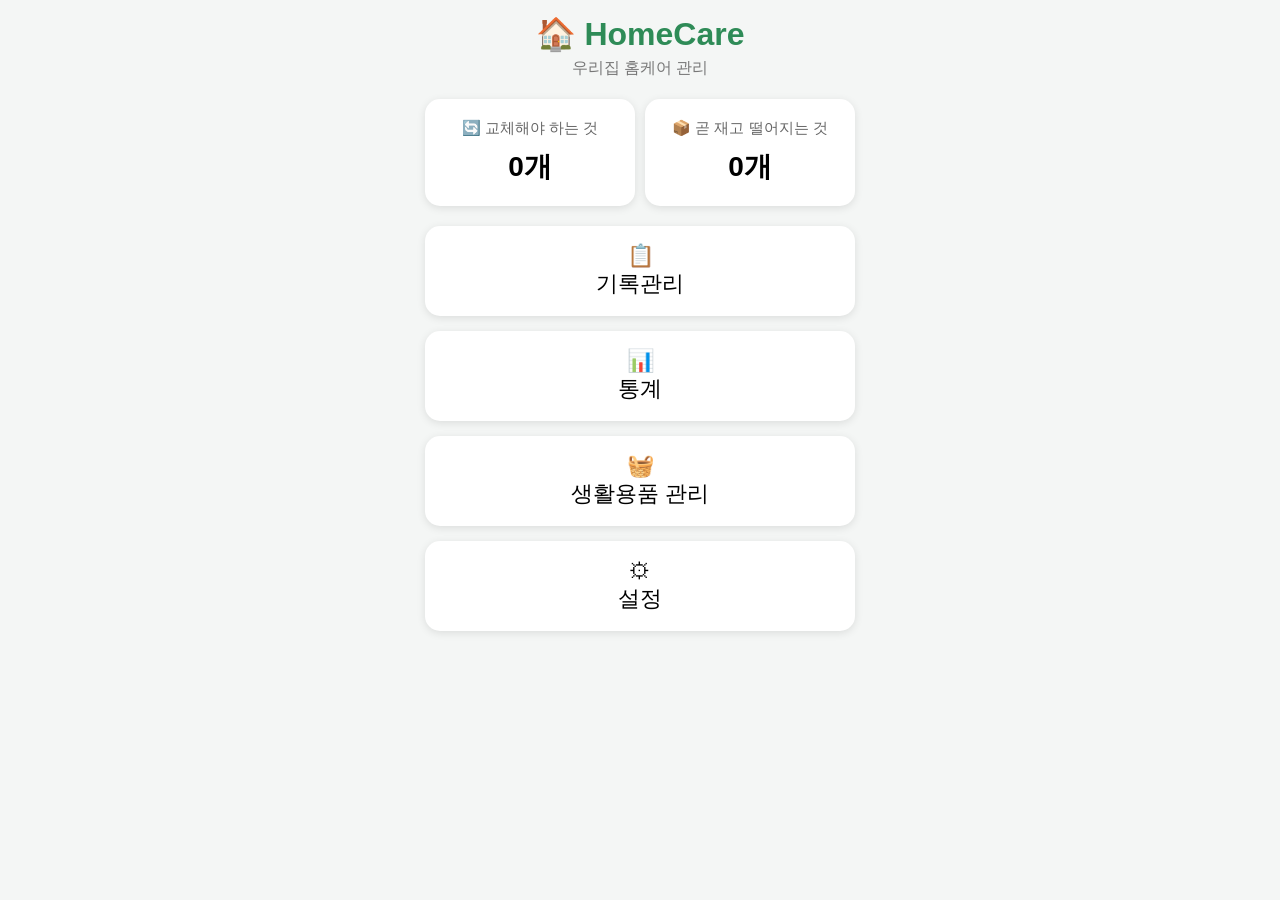
<file: index.html>
<!DOCTYPE html>
<html lang="ko">
<head>

<meta charset="UTF-8">
<meta name="viewport" content="width=device-width, initial-scale=1.0">

<title>HomeCare</title>

<link rel="stylesheet" href="main.css">

</head>

<body>

<div class="container">

    <!-- ===============================
         HEADER
    =============================== -->

    <header>

        <h1>🏠 HomeCare</h1>

        <p>우리집 홈케어 관리</p>

    </header>


    <!-- ===============================
         생활용품 요약
    =============================== -->

    <section class="summary">

        <div class="summaryCard">

            <div class="title">
                🔄 교체해야 하는 것
            </div>

            <div id="replaceNeedCount">
                0개
            </div>

        </div>


        <div class="summaryCard">

            <div class="title">
                📦 곧 재고 떨어지는 것
            </div>

            <div id="stockLowCount">
                0개
            </div>

        </div>

    </section>


    <!-- ===============================
         메인 메뉴
    =============================== -->

    <section class="menu">

        <!-- 기록관리 -->

        <button id="recordBtn">

            📋<br>
            기록관리

        </button>


        <!-- 통계 -->

        <button id="statsBtn">

            📊<br>
            통계

        </button>


        <!-- 생활용품 -->
         
<!-- 생활용품 관리 -->

<button id="dailyGoodsBtn">

    🧺<br>
    생활용품 관리

</button>

        <!-- 설정 -->

        <button id="settingBtn">

            ⚙<br>
            설정

        </button>

    </section>

</div>


<script src="main.js"></script>

</body>
</html>
</file>
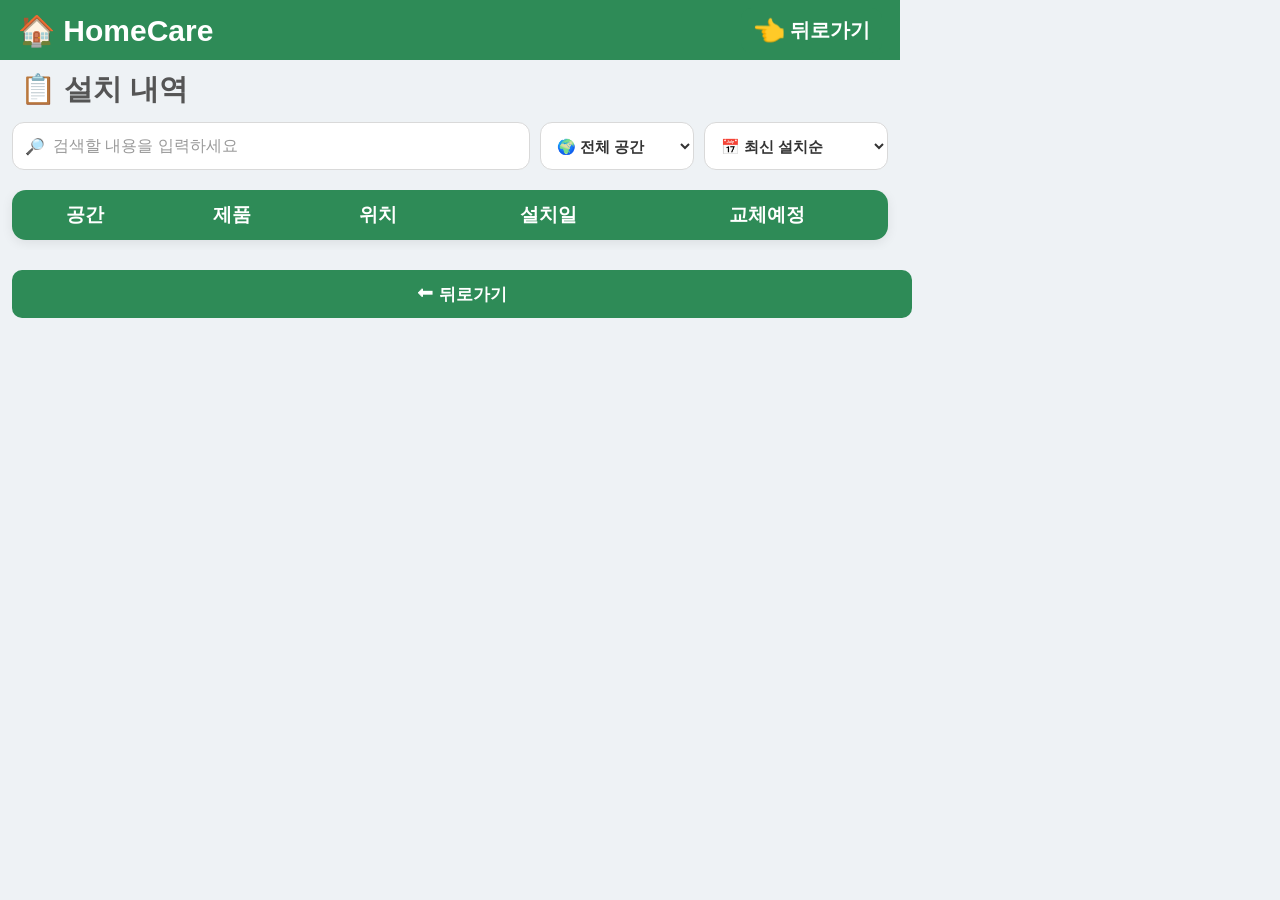
<file: statistics-list.html>
<!DOCTYPE html>
<html lang="ko">

<head>

<meta charset="UTF-8">

<meta name="viewport" content="width=device-width, initial-scale=1.0">

<title>HomeCare 설치 내역</title>

<link rel="stylesheet" href="style.css">
<link rel="stylesheet" href="statistics-list.css">

</head>


<body>


<div class="container">


<header>

<div class="logo" id="homeBtn">
🏠 HomeCare
</div>

<button id="backStatisticsBtn">
    <span class="backIcon">👈</span>
    <span class="backText">뒤로가기</span>
</button>

</header>


<div class="page-title">
📋 설치 내역
</div>

<div class="historySearch">

    <div class="searchBox">
        🔎
        <input
        id="historySearchInput"
        type="text"
        placeholder="검색할 내용을 입력하세요">
    </div>


    <select id="historySpaceFilter">

        <option value="전체">
            🌍 전체 공간
        </option>

    </select>

    <select id="historySort">

    <option value="latest">
        📅 최신 설치순
    </option>

    <option value="oldest">
        📆 오래된 설치순
    </option>

    <option value="replace">
        ⏰ 교체 임박순
    </option>

    <option value="product">
        📦 제품명순
    </option>

</select>

</div>

<section id="historyTable">


</section>

<div id="historyDetailPopup" class="hidden">

    <div class="popupBox">

        <h2>📋 설치 기록 상세</h2>

       <div id="historyDetailContent"></div>


<div class="historyDetailButtons">

    <button id="historyEditBtn">
        ✏️ 수정
    </button>


    <button id="historyDeleteBtn">
        🗑 삭제
    </button>


    <button id="historyDetailClose">
        닫기
    </button>

</div>

    </div>

</div>

<button id="backBtn">
⬅ 뒤로가기
</button>

<button id="historyTopButton">
    ⬆
</button>

</div>



<script src="statistics-list.js"></script>


</body>

</html>
</file>
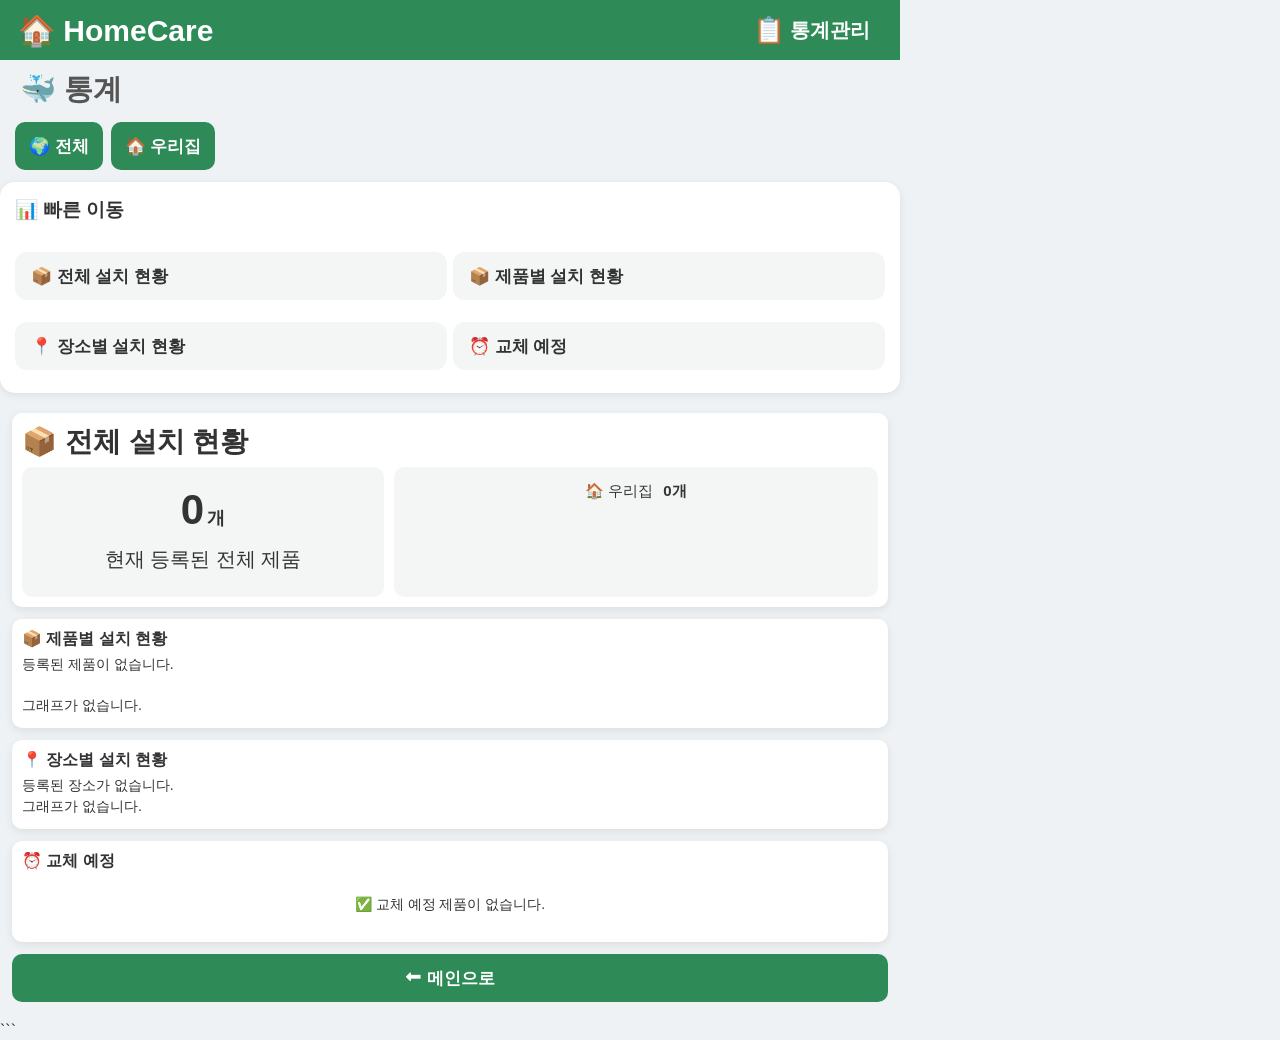
<file: statistics.html>
<!DOCTYPE html>
<html lang="ko">

<head>

    <meta charset="UTF-8">
    <meta name="viewport" content="width=device-width, initial-scale=1.0">

    <title>HomeCare 통계</title>

    <link rel="stylesheet" href="style.css">

</head>


<body>

<div class="container">


    <!-- ===============================
         HEADER
    =============================== -->

    <header>

        <div class="logo" id="homeBtn">
            🏠 HomeCare
        </div>

<button id="historyBtn">
    <span class="historyIcon">📋</span>
    <span class="historyText">통계관리</span>
</button>

    </header>


    <main>


        <!-- ===============================
             PAGE TITLE
        =============================== -->

        <div class="page-title">
            🐳 통계
        </div>


        <!-- ===============================
             통계 공간 선택
        =============================== -->

        <div id="statisticsSpaceList">
        </div>


        <!-- ===============================
             빠른 이동
        =============================== -->

        <section class="quickMenu">

            <h3>📊 빠른 이동</h3>

            <div class="quickCard" data-target="totalSection">
                📦 전체 설치 현황
            </div>

            <div class="quickCard" data-target="productSection">
                📦 제품별 설치 현황
            </div>

            <div class="quickCard" data-target="locationSection">
                📍 장소별 설치 현황
            </div>

            <div class="quickCard" data-target="replaceSection">
                ⏰ 교체 예정
            </div>

        </section>


        <!-- ===============================
             전체 설치 현황
        =============================== -->

        <section class="card" id="totalSection">

            <h3>📦 전체 설치 현황</h3>

            <div class="totalWrap">

                <!-- 전체 설치 수 -->

                <div class="totalPanel" id="totalCount">
                    불러오는 중...
                </div>


                <!-- 공간별 설치 수 -->

                <div class="spaceTotalPanel" id="spaceTotalCount">
                </div>

            </div>

        </section>


        <!-- ===============================
             제품별 설치 현황
        =============================== -->

        <section class="card" id="productSection">

            <h3>📦 제품별 설치 현황</h3>

            <div id="productStats">
                불러오는 중...
            </div>

            <div id="productChart">
            </div>

        </section>


        <!-- ===============================
             장소별 설치 현황
        =============================== -->

        <section class="card" id="locationSection">

            <h3>📍 장소별 설치 현황</h3>

            <div id="locationStats">
                불러오는 중...
            </div>

            <div id="locationChart">
            </div>

        </section>


        <!-- ===============================
             교체 예정
        =============================== -->

        <section class="card" id="replaceSection">

            <h3>⏰ 교체 예정</h3>

            <div id="replaceStats">
                불러오는 중...
            </div>

        </section>


        <!-- ===============================
             메인으로
        =============================== -->

        <button id="backBtn">
            ⬅ 메인으로
        </button>


    </main>


</div>


<!-- ===============================
     맨 위로
=============================== -->

<button id="historyTopButton">
    ⬆
</button>


<script src="statistics.js"></script>

</body>

</html>
```
</file>
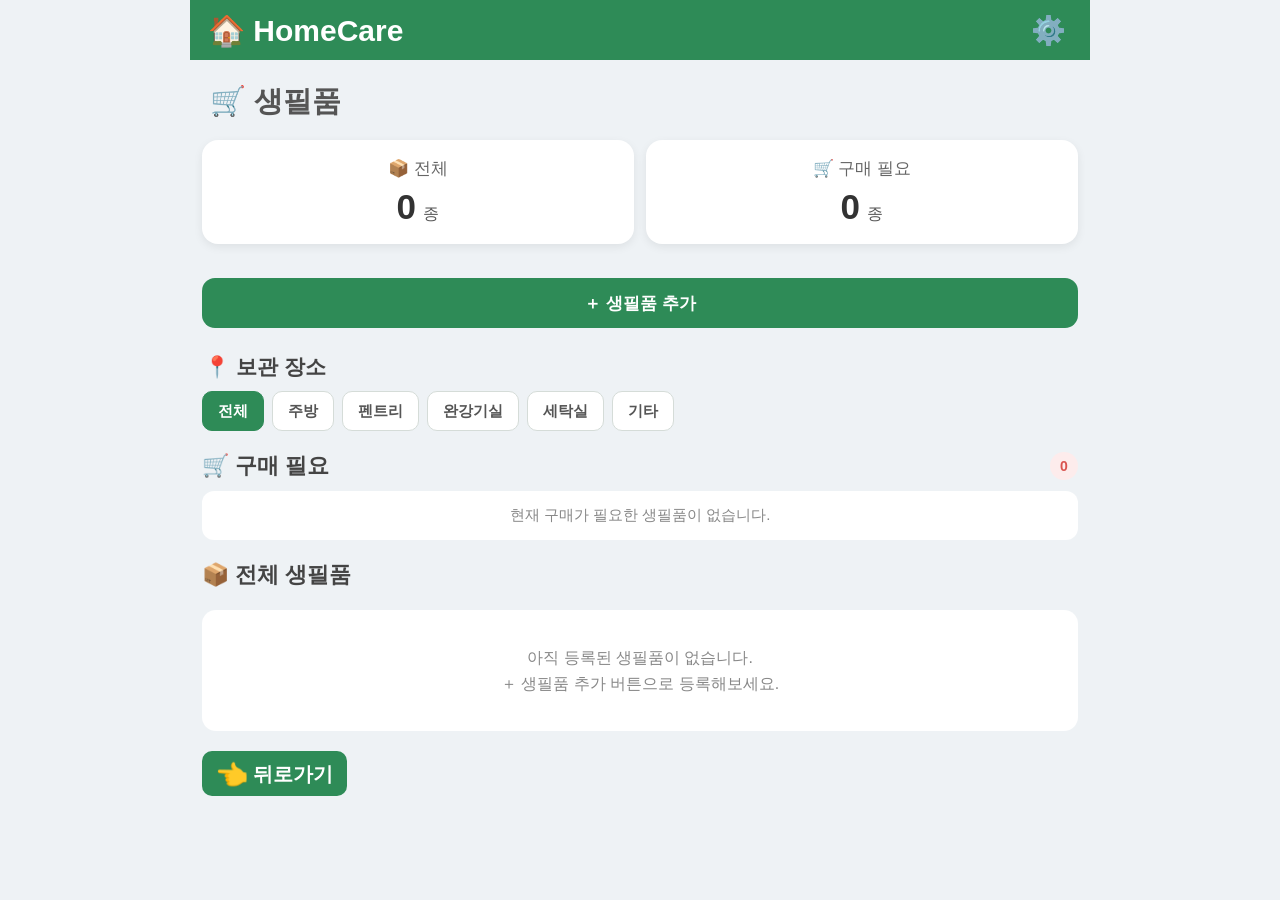
<file: supplies.html>
<!DOCTYPE html>
<html lang="ko">

<head>

    <meta charset="UTF-8">

    <meta
        name="viewport"
        content="width=device-width, initial-scale=1.0"
    >

    <title>HomeCare - 생필품 관리</title>

    <link
        rel="stylesheet"
        href="supplies.css"
    >

</head>


<body>

<div id="appContainer">


    <!-- ===================================================
         HEADER
    =================================================== -->

    <header>

        <div
            class="logo"
            id="homeCareBtn"
        >
            🏠 HomeCare
        </div>


        <button id="settingBtn">
            ⚙️
        </button>

    </header>

    <!-- ===================================================
         설정 팝업
    =================================================== -->

    <div
        id="settingsPopup"
        class="popup hidden"
    >

        <div class="popupBox">

            <h2>
                ⚙️ 설정
            </h2>


            <button
                id="storageSettingsBtn"
                class="settingsMenuBtn"
            >
                📍 보관 장소 관리
            </button>


            <button
                id="settingsCloseBtn"
                class="settingsCloseBtn"
            >
                닫기
            </button>

        </div>

    </div>

    <!-- ===================================================
         PAGE TITLE
    =================================================== -->

    <h1 class="page-title">
        🛒 생필품
    </h1>



    <!-- ===================================================
         생필품 요약
    =================================================== -->

    <section id="suppliesSummary">


        <!-- 전체 -->

        <div class="supplySummaryCard">

            <span>
                📦 전체
            </span>

            <strong id="supplyTotalCount">
                0
            </strong>

            <small>
                종
            </small>

        </div>


        <!-- 구매 필요 -->

        <div class="supplySummaryCard">

            <span>
                🛒 구매 필요
            </span>

            <strong id="supplyLowCount">
                0
            </strong>

            <small>
                종
            </small>

        </div>


    </section>


    <!-- ===================================================
         생필품 추가
    =================================================== -->

    <section id="supplyToolbar">

        <button id="addSupplyBtn">
            ＋ 생필품 추가
        </button>

    </section>

<!-- ===================================================
     보관 장소
=================================================== -->

<section id="supplyLocationFilter">

<h2>
    📍 보관 장소
</h2>

    <div id="supplyLocationButtons">

        <!-- JS에서 자동 생성 -->

    </div>

</section>



<!-- ===================================================
     구매 필요
=================================================== -->

<section id="supplyNeedSection">

    <div class="sectionHeader">

        <h2>
            🛒 구매 필요
        </h2>

        <span id="supplyNeedCount">
            0
        </span>

    </div>


    <div id="supplyNeedList">

        <!-- 구매 필요한 생필품 -->

    </div>

</section>

    <!-- ===================================================
         생필품 목록
    =================================================== -->

    <section id="supplyListSection">

        <div class="sectionHeader">

            <h2>
                📦 전체 생필품
            </h2>

        </div>


        <div id="supplyList">

            <!-- 생필품 목록이 여기에 표시됨 -->

        </div>

    </section>

        <!-- ===================================================
         보관 장소 관리 팝업
    =================================================== -->

    <div
        id="storageManagePopup"
        class="popup hidden"
    >

        <div class="popupBox">

            <h2>
                📍 보관 장소 관리
            </h2>


            <div id="storageManageList">

                <!-- JS에서 자동 생성 -->

            </div>


            <button
                id="addStorageLocationBtn"
                class="addStorageLocationBtn"
            >
                ＋ 보관 장소 추가
            </button>


            <div class="popupButtons">

                <button
                    id="storageCloseBtn"
                    class="storageCloseBtn"
                >
                    닫기
                </button>

            </div>

        </div>

    </div>

    <!-- ===================================================
         생필품 추가 / 수정 팝업
    =================================================== -->

    <div
        id="supplyPopup"
        class="popup hidden"
    >

        <div class="popupBox">


            <h2 id="supplyPopupTitle">
                생필품 추가
            </h2>



            <!-- 제품명 -->

            <label>

                제품명

                <input
                    type="text"
                    id="supplyName"
                    placeholder="예: 에탄올"
                >

            </label>



            <!-- 규격 -->

            <label>

                규격

                <input
                    type="text"
                    id="supplySpec"
                    placeholder="예: 4L, 18L, 30롤"
                >

            </label>



            <!-- 현재 수량 -->

            <label>

                현재 수량

                <input
                    type="number"
                    id="supplyQuantity"
                    min="0"
                    value="0"
                >

            </label>



            <!-- 구매 필요 기준 -->

            <label>

                구매 필요 기준

                <input
                    type="number"
                    id="supplyMinQuantity"
                    min="0"
                    value="1"
                >

            </label>

<!-- 보관 위치 -->

<label>

    보관 위치

    <select id="supplyLocation">

        <!-- JS에서 자동 생성 -->

    </select>

</label>

            <!-- 메모 -->

            <label>

                메모

                <input
                    type="text"
                    id="supplyMemo"
                    placeholder="필요한 경우 입력"
                >

            </label>



            <!-- 버튼 -->

            <div class="popupButtons">

                <button id="supplySaveBtn">
                    저장
                </button>


                <button id="supplyCancelBtn">
                    취소
                </button>

            </div>


        </div>

    </div>



    <!-- ===================================================
         뒤로가기
    =================================================== -->

    <button id="backHomeBtn">

        <span class="backIcon">
            👈
        </span>


        <span class="backText">
            뒤로가기
        </span>

    </button>


</div>



<script src="supplies.js"></script>

</body>

</html>
</file>
<file: main.css>
body{

    margin:0;

    background:#F4F6F5;

    font-family:"맑은 고딕",sans-serif;

}

.container{

    max-width:430px;

    margin:auto;

    padding:15px;

}

header{

    text-align:center;

    margin-bottom:20px;

}

header h1{

    margin:0;

    color:#2E8B57;

}

header p{

    color:#777;

    margin-top:5px;

}

.summary{

    display:flex;

    gap:10px;

    margin-bottom:20px;

}

.summaryCard{

    flex:1;

    background:white;

    border-radius:15px;

    padding:20px;

    text-align:center;

    box-shadow:0 2px 8px rgba(0,0,0,.1);

}

.summaryCard .title{

    font-size:15px;

    color:#666;

}

.summaryCard div:last-child{

    font-size:28px;

    font-weight:bold;

    margin-top:10px;

}

.menu{

    display:grid;

    grid-template-columns:1fr;

    gap:15px;

}

.menu button{

    height:90px;

    border:none;

    border-radius:15px;

    background:white;

    font-size:22px;

    cursor:pointer;

    box-shadow:0 2px 8px rgba(0,0,0,.1);

}

.menu button:hover{

    background:#EAF7EF;

}

.recent{

    margin-top:25px;

}

.recent h2{

    margin-bottom:10px;

}

#recentList{

    background:white;

    border-radius:15px;

    padding:15px;

    box-shadow:0 2px 8px rgba(0,0,0,.1);

}

.recentCard{

    background:#F8F8F8;

    padding:12px;

    border-radius:10px;

    margin-bottom:10px;

}
</file>
<file: style.css>
/* ===================================================
   HomeCare v3.1 Stable
=================================================== */

*{
    margin:0;
    padding:0;
    box-sizing:border-box;
    font-family:"맑은 고딕",sans-serif;
}

body{
    background:#eef2f5;
    color:#333;
}


/* ===================================================
   APP
=================================================== */

#appContainer{
    max-width:1600px;
    margin:auto;
}


/* ===================================================
   HEADER
=================================================== */

header{

    height:60px;

    background:#2E8B57;

    color:white;

    display:flex;

    align-items:center;

    justify-content:space-between;

    padding:0 18px;

    position:sticky;

    top:0;

    z-index:5000;

}


.logo{

    font-size:30px;

    font-weight:bold;

    font-family:
    "Arial Rounded MT Bold",
    "나눔스퀘어라운드",
    "맑은 고딕",
    sans-serif;

    cursor:pointer;

}


.page-title{

    font-size:29px;

    font-weight:bold;

    margin:10px 20px 12px;

    color:#555;

}


#settingBtn{

    border:none;

    background:none;

    color:white;

    font-size:32px;

    cursor:pointer;

    width:50px;

    height:50px;

}



/* ===================================================
   SUMMARY
=================================================== */

#summary{

    display:flex;

    gap:12px;

    padding:12px;

}


.summaryCard{

    flex:1;

    background:white;

    border-radius:14px;

    padding:16px;

    box-shadow:
    0 3px 10px rgba(0,0,0,.08);

}


.summaryCard .title{

    display:block;

    color:#666;

    margin-bottom:8px;

}


.summaryCard span:last-child{

    font-size:22px;

    font-weight:bold;

}



/* ===================================================
   LAYOUT
=================================================== */

#mainContainer{

    display:flex;

    flex-direction:column;

}


#leftArea,
#rightArea{

    width:100%;

}



/* ===================================================
   TOOLBAR
=================================================== */

#toolbar{

    padding:12px;

}


#addBtn{

    width:100%;

    height:48px;

    border:none;

    border-radius:12px;

    background:#2E8B57;

    color:white;

    font-size:17px;

    cursor:pointer;

}


#addBtn:hover{

    opacity:.9;

}



/* ===================================================
   MAP
=================================================== */

#mapSection{

    padding:12px;

}


#mapContainer{

    position:relative;

    overflow:hidden;

    background:white;

    border-radius:16px;

    box-shadow:
    0 4px 12px rgba(0,0,0,.12);

    margin-bottom:20px;

    touch-action:pan-y;

}


#mapContent{
    position:relative;
    width:100%;
    height:auto;
    transform-origin:0 0;
    transition:transform .2s ease;
}


#uploadPlaceholder{

    display:flex;

    justify-content:center;

    align-items:center;

    width:100%;

    min-height:300px;

}


.uploadBtn{

    padding:14px 26px;

    border-radius:10px;

    background:#2E8B57;

    color:white;

    font-weight:bold;

    cursor:pointer;

    user-select:none;

}


.uploadBtn:hover{

    opacity:.9;

}

#floorImage{

    width:100%;

    max-height:700px;

    object-fit:contain;

    display:block;

    height:auto;

    user-select:none;

    pointer-events:none;

}

#markerLayer{

    position:absolute;

    top:0;

    left:0;

    width:100%;

    height:100%;

}



/* ===================================================
   MARKER
=================================================== */

.marker{

    position:absolute;

    width:30px;

    height:30px;

    display:flex;

    justify-content:center;

    align-items:center;

    background:transparent;

    border:none;

    box-shadow:none;

    font-size:24px;

    transform:translate(-50%,-50%);

    transition:.2s;

    cursor:pointer;

    user-select:none;

    touch-action:none;

}


.marker:hover{

    transform:
    translate(-50%,-50%)
    scale(1.2);

}


.marker.normal,
.marker.warning,
.marker.expired{

    background:transparent !important;

    border:none !important;

}

/* ===================================================
   LIST
=================================================== */

#listSection{

    padding:12px;

}


#listSection h2{

    margin-bottom:12px;

}


.card{

    background:white;

    border-radius:15px;

    padding:15px;

    margin-bottom:12px;

    box-shadow:
    0 3px 10px rgba(0,0,0,.08);

}


.card h3{

    margin-top:0;

    margin-bottom:10px;

    font-size:18px;

}


.card p{

    margin:6px 0;

}


.cardButtons{

    display:flex;

    gap:10px;

    margin-top:14px;

}


.cardButtons button{

    flex:1;

    height:40px;

    border:none;

    border-radius:8px;

    cursor:pointer;

}


.editBtn{

    background:#2E8B57;

    color:white;

}


.deleteBtn{

    background:#d9534f;

    color:white;

}



/* ===================================================
   POPUP
=================================================== */

.popup{

    position:fixed;

    inset:0;

    display:flex;

    justify-content:center;

    align-items:center;

    background:rgba(0,0,0,.45);

    z-index:9999;

}


.popup.hidden{

    display:none !important;

}


.popupBox{

    width:92%;

    max-width:430px;

    background:white;

    border-radius:18px;

    padding:22px;

    box-shadow:
    0 8px 25px rgba(0,0,0,.18);

}


.popupBox h2{

    margin-bottom:20px;

}


.popupBox label{

    display:block;

    margin-bottom:15px;

}


.popupBox input,
.popupBox select{

    width:100%;

    height:44px;

    margin-top:6px;

    padding:8px 12px;

    border:1px solid #ccc;

    border-radius:8px;

}


.popupButtons{

    display:flex;

    gap:10px;

    margin-top:20px;

}


.popupButtons button{

    flex:1;

    height:42px;

    border:none;

    border-radius:8px;

    cursor:pointer;

}


#saveBtn,
#editSaveBtn{

    background:#2E8B57;

    color:white;

}


#deleteBtn{

    background:#d9534f;

}


#cancelBtn,
#editCancelBtn{

    background:#ddd;

    color:#333;

}



/* ===================================================
   SETTINGS
=================================================== */

.developer{

    margin-top:20px;

    text-align:center;

    color:#666;

    font-size:14px;

    line-height:1.8;

}


#settingPopup .popupBox{

    max-width:500px;

    padding:20px;

}


#settingPopup h2{

    font-size:30px;

    margin-bottom:15px;

    text-align:center;

}


#settingPopup button{

    width:100%;

    height:55px;

    margin-bottom:12px;

    font-size:19px;

    font-weight:bold;

}


#settingPopup .developer{

    margin-top:25px;

    text-align:center;

    font-size:11px;

    line-height:1.8;

    color:#666;

}
/* ===============================
   룸 관리
   1열 압축형 카드 UI
================================ */

#roomList{

    display:flex;
    flex-direction:column;

    gap:6px;

    margin-bottom:12px;

}


/* 룸 하나 */

#roomList .roomItem{

    width:100%;

    height:35px;
    min-height:35px;

    display:flex;
    align-items:center;
    justify-content:space-between;

    gap:6px;

    padding:0 7px;

    box-sizing:border-box;

    border:1px solid #e2e2e2;
    border-radius:8px;

    background:#fff;

}


/* 룸 이름 */

#roomList .roomName{

    flex:1;
    min-width:0;

    overflow:hidden;
    text-overflow:ellipsis;
    white-space:nowrap;

    font-size:14px;
    font-weight:normal;

}


/* 버튼 영역 */

#roomList .roomButtons{

    display:flex;
    align-items:center;

    gap:4px;

    flex-shrink:0;

}


/* 룸 버튼 */

#roomList .roomButtons button{

    height:28px;
    min-height:28px;

    margin:0;
    padding:0 6px;

    box-sizing:border-box;

    border:none;
    border-radius:6px;

    font-size:12px;
    font-weight:normal;

    cursor:pointer;

}


/* 위 / 아래 */

#roomList .roomOrderBtn{

    width:28px;
    min-width:28px;

    padding:0;

    background:#f1f3f2;
    color:#555;

}


/* 수정 */

#roomList .roomEditBtn{

    background:#2E8B57;
    color:white;

}


/* 삭제 */

#roomList .roomDeleteBtn{

    background:#d9534f;
    color:white;

}


/* 새 룸 입력 */

#newRoomName{

    width:100%;

    height:42px;

    margin:12px 0;

    padding:8px 10px;

    border:1px solid #ccc;
    border-radius:8px;

    font-size:16px;

}


/* 추가 / 닫기 */

#addRoomBtn,
#roomCloseBtn{

    width:100%;

    height:42px;

    margin-top:8px;

    border:none;
    border-radius:8px;

    cursor:pointer;

}


/* 추가 */

#addRoomBtn{

    background:#2E8B57;
    color:white;

}


/* 닫기 */

#roomCloseBtn{

    background:#ddd;
    color:#333;

}

/* ===============================
   새 룸 입력
================================ */

#newRoomName{

    width:100%;

    height:42px;

    margin:12px 0;

    padding:8px 10px;

    border:1px solid #ccc;

    border-radius:8px;

    font-size:16px;

}


/* ===============================
   추가 / 닫기
================================ */

#addRoomBtn,
#roomCloseBtn{

    width:100%;

    height:42px;

    margin-top:8px;

    border:none;

    border-radius:8px;

    cursor:pointer;

}


#addRoomBtn{

    background:#2E8B57;

    color:white;

}


#roomCloseBtn{

    background:#ddd;

    color:#333;

}

/* ===================================================
   STATUS COLOR
=================================================== */

.normal{

    filter:none;

}


.warning{

    filter:
    drop-shadow(0 0 6px orange);

}


.expired{

    filter:
    drop-shadow(0 0 6px red);

}

/* ===================================================
   TABLET / PC LAYOUT
=================================================== */

@media (min-width:768px){

    #mainContainer{

        flex-direction:row;

        align-items:flex-start;

        gap:18px;

        padding:12px;

    }


    #leftArea{

        flex:2;

    }


    #rightArea{

        flex:1;

        display:flex;

        flex-direction:row;

        gap:5px;

    }


    #listSection,
    #dueSection{

        flex:1;

        min-width:0;

        padding:0;

    }


    #listSection h2,
    #dueSection h2{

        text-align:center;

        margin-bottom:12px;

    }


    #toolbar{

        padding:0 0 12px 0;

    }


    #mapSection{

        padding:0;

    }


    .card{

        padding:10px;

        margin-bottom:8px;

        border-radius:10px;

    }


    .card h3{

        font-size:16px;

        margin-bottom:6px;

    }


    .card p{

        margin:3px 0;

        font-size:14px;

    }


    .cardButtons{

        margin-top:8px;

    }


    .cardButtons button{

        height:34px;

        font-size:14px;

    }


    .dueCard{

        padding:7px;

        font-size:14px;

    }


    .quickMenu{

        display:grid;

        grid-template-columns:1fr 1fr;

        gap:6px;

    }


    .quickMenu h3{

        grid-column:1 / -1;

        margin-bottom:5px;

    }


}



@media (min-width:1200px){

    #leftArea{

        flex:2.2;

    }


    #rightArea{

        position:sticky;

        top:80px;

    }


    .summaryCard{

        padding:22px;

    }

}



/* ===================================================
   MOBILE MARKER SIZE
=================================================== */

@media (max-width:767px){

    .marker{

        width:24px;

        height:24px;

        font-size:16px;

        line-height:1;

    }


    .marker:hover{

        transform:translate(-50%,-50%);

    }

}



/* ===================================================
   MARKER MANAGEMENT
=================================================== */

#markerPopup .popupBox{

    max-width:420px;

}


#markerPopup h2{

    font-size:28px;

    text-align:center;

    margin-bottom:20px;

}


.markerGrid{

    display:grid;

    grid-template-columns:1fr 1fr;

    gap:10px;

}


.markerGrid div{

    display:flex;

    align-items:center;

    justify-content:center;

    background:#F4F6F5;

    border-radius:10px;

    height:45px;

    font-size:17px;

}

.marker-title{

    text-align:left;

    font-size:20px;

    margin:15px 0 10px 5px;

}


#markerList span{

    width:auto;

    margin-right:15px;

}


#markerList button{

    height:38px;

    padding:0 18px;

    border:none;

    border-radius:10px;

    background:#2E8B57;

    color:white;

    font-size:16px;

    font-weight:bold;

}


#markerEditArea{

    margin-top:20px;

    padding:15px;

    background:#F4F6F5;

    border-radius:12px;

}

#markerEditArea h3{

    font-size:22px;

    margin-bottom:15px;

    text-align:center;

}

#markerEditArea input{

    width:100%;

    height:42px;

    margin-top:5px;

    margin-bottom:12px;

    padding:8px;

    border:1px solid #ccc;

    border-radius:8px;

    font-size:18px;

}

#markerEditArea button{

    width:48%;

    height:45px;

    border:none;

    border-radius:10px;

    font-size:17px;

    font-weight:bold;

}

/* =========================
   마커 관리 영역
========================= */

.markerGrid {
    display: grid;
    grid-template-columns: repeat(2, 1fr);
    gap: 10px;
}


.markerSection {
    margin-bottom: 15px;
}


.markerSection h3 {
    margin: 8px 0;
    font-size: 16px;
}

/* ===================================================
   DUE CARD / FILTER
=================================================== */

.dueCard{

    background:white;

    border-radius:14px;

    padding:10px;

    margin-bottom:8px;

    box-shadow:
    0 3px 10px rgba(0,0,0,.08);

    font-size:14px;

}

#dueFilter,
#roomFilter {
    width: 48%;
    height: 25px;

    font-size: 13px;
    font-weight: bold;

    border-radius: 8px;

    margin-bottom: 8px;

    padding-right: 18px;
}

/* ===================================================
   ZOOM CONTROL
=================================================== */

#zoomControls{

    position:absolute;

    right:15px;

    bottom:30px;

    display:flex;

    flex-direction:column;

    gap:8px;

    z-index:999;

}

/* ===============================
   확대/축소 버튼
=============================== */

#zoomControls button{

    width:55px;

    height:55px;

    border:none;

    border-radius:12px;

    background:white;

    font-size:40px;

    font-weight:bold;

    cursor:pointer;

    box-shadow:
    0 2px 8px rgba(0,0,0,.2);

display:flex;
justify-content:center;
align-items:center;

    margin-bottom:8px;

}


/* 확대 비율 표시 버튼 */

#zoomControls #zoomPercentBtn{

    font-size:19px;

}


/* ===================================================
   ITEM LIST
=================================================== */

@media (min-width:700px){

    #itemList{

        display:flex;

        flex-direction:column;

        gap:10px;

    }

}

/* ===================================================
   STATISTICS PAGE
=================================================== */


#totalCount h2{

    font-size:32px;

    text-align:center;

    margin:10px 0;

}

.statNumber{

    font-size:42px;

    font-weight:bold;

    text-align:center;

}


.statUnit{

    text-align:center;

    font-size:18px;

}

#totalSection #totalCount p{
    font-size:20px;
    margin-top:20px;
}

#totalCount,
#replaceStats{

    text-align:center;

    padding:15px;

}

#productStats div,
#locationStats div{

    background:#f5f7f6;

    border-radius:10px;

    padding:10px;

    margin:8px 0;

    font-size:15px;

}



#replaceStats h2{

    text-align:center;

    font-size:30px;

    margin:10px 0;

}



#backBtn{

    width:100%;

    height:45px;

    border:none;

    border-radius:12px;

    background:#2E8B57;

    color:white;

    font-size:16px;

}

#historyBtn,
#backBtn,
#recordBtn,
#statsBtn,
#settingBtn{

    cursor:pointer;

}

/* ===================================================
   QUICK MENU (HomeCare 3.1)
=================================================== */


.quickMenu{

    background:white;

    border-radius:15px;

    padding:15px;

    margin-bottom:20px;

    box-shadow:

    0 2px 8px rgba(0,0,0,.08);

}



.quickMenu h3{

    margin-top:0;

    margin-bottom:15px;

}



.quickCard{

    width:100%;

    background:#F4F6F5;

    border-radius:12px;

    padding:18px 20px;

    margin:8px 0;

    display:flex;

    justify-content:flex-start;

    align-items:center;

    cursor:pointer;

    transition:.25s;

    font-weight:bold;

    font-size:18px;

}



.quickCard:hover{

    background:#E4F3EA;

    transform:translateX(5px);

}



.highlightSection{

    animation:highlightFlash .6s;

}



@keyframes highlightFlash{

    0%{

        background:#FFF7B2;

    }

    100%{

        background:white;

    }

}

/* ===================================================
   DESKTOP WIDTH
=================================================== */


@media (min-width:1200px){

    .container{

        max-width:900px;

    }

}

/* ===================================================
   CURRENT SPACE
   HomeCare 3.1
=================================================== */


.current-space{

    display:inline-block;

    width:fit-content;

    margin:3px 8px 10px;

    padding:5px 12px;

    background:#2E8B57;

    border-radius:10px;

    font-size:25px;

    font-weight:bold;

    color:#f8f8f8;

}

.markerItem {
    display: flex;
    align-items: center;
    justify-content: space-between;
    gap: 8px;
    padding: 8px;
    background: white;
    border-radius: 10px;
    min-width: 120px;
}


.markerItem span {
    white-space: nowrap;
    font-size: 15px;
}

/* ==========================
   마커 관리 팝업 디자인
========================== */

#markerPopup .popupBox {
    width: 90%;
    max-width: 420px;
    max-height: 80vh;
    overflow-y: auto;

    background: white;
    border-radius: 20px;
    padding: 20px;

    box-shadow: 0 10px 30px rgba(0,0,0,0.2);
}


#markerPopup h2 {
    text-align: center;
    margin-bottom: 20px;
}


.markerSection {
    margin-bottom: 20px;
}


.markerSection h3 {
    font-size: 16px;
    margin-bottom: 10px;
}


.markerGrid {
    display: grid;
    grid-template-columns: repeat(4, 1fr);
    gap: 10px;
}


.markerGrid button {
    height: 55px;
    border-radius: 12px;
    border: 1px solid #ddd;
    background: #f8f8f8;
    font-size: 26px;
}


#markerPopup button {
    width: 100%;
    height: 45px;
    margin-top: 10px;

    border-radius: 12px;
    border: none;

    font-size: 16px;
}

/* 공간 추가 버튼 */

#toolbar{

    display:flex;
    align-items:center;
gap:8px;

}


#addSpaceBtn{

    border:none;

    background:none;

    color:#2E8B57;

    font-size:40px;

    font-weight:bold;

    cursor:pointer;

padding:0;

    line-height:1;

        transform:translateY(-6px);


}

/* 맨 위 이동 버튼 */

#historyTopButton{

    position:fixed;

    right:20px;
    bottom:20px;

    width:45px;
    height:45px;

    border:none;
    border-radius:50%;

    background:#2E8B57;
    color:white;

    font-size:22px;

    cursor:pointer;

    z-index:9999;

    box-shadow:0 3px 10px rgba(0,0,0,0.2);

    opacity:0;
    visibility:hidden;

    display:flex;

    align-items:center;
    justify-content:center;

    transition:
        opacity 0.3s ease,
        visibility 0.3s ease;

}

#historyTopButton.show{

    opacity:1;
    visibility:visible;

}

/* ===============================
   공간 목록
=============================== */

#spaceList{

    display:flex;

    align-items:center;

    gap:8px;

    flex-wrap:wrap;

}

.spaceButton{

    border:none;

    background:#2E8B57;

    color:white;

    padding:6px 12px;

    border-radius:12px;

    font-size:20px;

    font-weight:bold;

    cursor:pointer;

}

#spacePreview{

    width:100%;

    max-height:250px;

    object-fit:contain;

    border:1px solid #ddd;

    border-radius:12px;

    margin-top:15px;

    background:#f8f8f8;

}
#spaceManageList .spaceButton{

    font-size:17px;

    padding:10px 15px;

    border-radius:8px;

}


#spaceManageList{

    display:flex;

    flex-direction:column;


    flex-direction:column;

    gap:10px;

}

/* ===============================
   제품 그래프
=============================== */

#productChart{

    display:flex;
    flex-direction:column;
    gap:14px;

    margin-top:20px;

}

.chartItem{

    display:flex;
    flex-direction:column;
    gap:6px;

}

.chartTop{

    display:flex;
    justify-content:space-between;

    font-weight:bold;

}

.chartBar{

    width:100%;
    height:18px;

    background:#E5E5E5;

    border-radius:20px;

    overflow:hidden;

    display:block;

}

.chartFill{

    height:100%;
    min-height:18px;

    background:#2E8B57;

    border-radius:20px;

    transition:width .5s;

}

#historyDetailPopup{

    position:fixed;

    top:0;
    left:0;

    width:100%;
    height:100%;

    background:rgba(0,0,0,0.4);

    display:flex;

    justify-content:center;

    align-items:center;

    z-index:999;

}


#historyDetailPopup.hidden{

    display:none;

}


#historyDetailPopup .popupBox{

    background:white;

    width:320px;

    padding:20px;

    border-radius:15px;

}


.historyRow{

    margin:10px 0;

}


/* ===================================================
   HomeCare v3.1 UI 통일
   - 기존 기능/JS 영향 없이 UI 규격만 통일
   - 기본 버튼/입력창/팝업 크기 통일
   - 중요 요소는 색상으로만 강조
=================================================== */

/* -------------------------------
   공통 UI 기준
-------------------------------- */

:root{
    --ui-height:48px;
    --ui-font-size:17px;
    --ui-radius:10px;
    --ui-gap:10px;
    --primary:#2E8B57;
    --danger:#d9534f;
    --neutral:#e5e7e9;
}


/* -------------------------------
   공통 버튼
-------------------------------- */

#addBtn,
.uploadBtn,
.cardButtons button,
.popupButtons button,
#roomList button,
#addRoomBtn,
#roomCloseBtn,
#markerList button,
#markerEditArea button,
#settingPopup button,
#backBtn,
#historyBtn,
#recordBtn,
#statsBtn,
.spaceButton,
#spaceManageList .spaceButton{

    min-height:var(--ui-height);

    border:none;
    border-radius:var(--ui-radius);

    font-size:var(--ui-font-size);
    font-weight:bold;

    cursor:pointer;

    box-sizing:border-box;
}


/* 버튼의 기본 터치 영역 */

#addBtn,
.cardButtons button,
.popupButtons button,
#addRoomBtn,
#roomCloseBtn,
#backBtn,
#recordBtn,
#statsBtn{

    height:var(--ui-height);
}


/* -------------------------------
   기본 입력창 / 선택창 / 검색창
-------------------------------- */

.popupBox input,
.popupBox select,
#newRoomName,
#dueFilter,
#roomFilter,
#markerEditArea input{

    height:var(--ui-height);

    padding:8px 12px;

    font-size:18px;

    border:1px solid #ccc;
    border-radius:var(--ui-radius);

    box-sizing:border-box;
}


/* 검색/필터는 2개가 나란히 들어가므로 폭은 유지 */

#dueFilter,
#roomFilter{
    width:48%;
    margin-bottom:8px;
}


/* -------------------------------
   팝업 공통
-------------------------------- */

.popupBox{
    border-radius:18px;
}

.popupBox h2{
    font-size:24px;
}

.popupBox label{
    font-size:17px;
}


/* 팝업 버튼은 모두 동일 크기 */

.popupButtons{
    gap:var(--ui-gap);
}

.popupButtons button{
    height:var(--ui-height);
}


/* -------------------------------
   버튼 의미별 강조
-------------------------------- */

#saveBtn,
#editSaveBtn,
#addRoomBtn,
#backBtn,
#recordBtn,
#statsBtn{

    background:var(--primary);
    color:white;
}

#deleteBtn,
.deleteBtn{

    background:var(--danger);
    color:white;
}

#cancelBtn,
#editCancelBtn,
#roomCloseBtn{

    background:var(--neutral);
    color:#333;
}


/* -------------------------------
   설정 팝업
-------------------------------- */

#settingPopup button{
    width:100%;
    height:var(--ui-height);
    margin-bottom:var(--ui-gap);
    font-size:var(--ui-font-size);
}


/* -------------------------------
   카드 버튼
-------------------------------- */

.cardButtons{
    gap:var(--ui-gap);
}

.cardButtons button{
    height:var(--ui-height);
    font-size:var(--ui-font-size);
}


/* -------------------------------
   마커 관리 버튼
-------------------------------- */

#markerList button,
#markerEditArea button{

    height:var(--ui-height);
    font-size:var(--ui-font-size);
}

#markerEditArea button{
    width:48%;
}


/* -------------------------------
   공간 버튼
-------------------------------- */

.spaceButton{
    min-height:var(--ui-height);
    padding:8px 14px;
    font-size:var(--ui-font-size);
}

#spaceManageList .spaceButton{
    min-height:var(--ui-height);
    padding:8px 14px;
    font-size:var(--ui-font-size);
    border-radius:var(--ui-radius);
}


/* -------------------------------
   상단 설정 버튼
   아이콘 버튼이므로 정사각형 유지
-------------------------------- */

#settingBtn{

    width:var(--ui-height);
    height:var(--ui-height);

    display:flex;
    align-items:center;
    justify-content:center;

    font-size:28px;
}


/* -------------------------------
   공간 추가 아이콘
   기능상 아이콘 버튼이므로 정사각형 터치 영역
-------------------------------- */

#addSpaceBtn{

    width:var(--ui-height);
    height:var(--ui-height);

    padding:0;

    display:flex;
    align-items:center;
    justify-content:center;

    font-size:32px;
    transform:none;
}


/* -------------------------------
   도면 확대 / 축소
   + / - / 배율 모두 동일한 정사각형
-------------------------------- */

#zoomControls{
    gap:8px;
}

#zoomControls button,
#zoomControls #zoomPercentBtn{

    width:var(--ui-height);
    height:var(--ui-height);

    min-width:var(--ui-height);
    min-height:var(--ui-height);

    margin:0;

    padding:0;

    display:flex;
    align-items:center;
    justify-content:center;

    border:none;
    border-radius:var(--ui-radius);

    background:white;

    cursor:pointer;
}

#zoomControls button{
    font-size:30px;
}

#zoomControls #zoomPercentBtn{
    font-size:16px;
}


/* -------------------------------
   맨 위 이동 버튼
   별도 플로팅 컨트롤이지만 터치 영역은 동일 계열
-------------------------------- */

#historyTopButton{

    width:var(--ui-height);
    height:var(--ui-height);
    

    font-size:20px;
}


/* -------------------------------
   빠른 메뉴
   기본 UI와 어울리도록 높이/폰트 정리
-------------------------------- */

.quickCard{

    min-height:var(--ui-height);

    padding:10px 16px;

    font-size:var(--ui-font-size);
}


/* -------------------------------
   PC에서도 버튼을 작게 줄이지 않음
-------------------------------- */

@media (min-width:768px){

    .cardButtons button{
        height:var(--ui-height);
        font-size:var(--ui-font-size);
    }

    #dueFilter,
    #roomFilter{
        height:var(--ui-height);
        font-size:16px;
    }
}


/* -------------------------------
   모바일에서도 입력/버튼 규격 유지
-------------------------------- */

@media (max-width:767px){

    .popupBox input,
    .popupBox select,
    #newRoomName,
    #dueFilter,
    #roomFilter,
    #markerEditArea input{
        min-height:var(--ui-height);
        font-size:18px;
    }

    .popupButtons button{
        min-height:var(--ui-height);
        font-size:var(--ui-font-size);
    }
}

/* ===============================
   마커 관리 팝업
================================ */

#markerPopup .popupBox {
    width: min(92vw, 420px);
    max-height: 85vh;
    overflow-y: auto;
    padding: 20px;
    box-sizing: border-box;
}


/* 제목 */

#markerPopup h2 {
    margin: 0 0 20px;
    text-align: center;
}


/* 기본 마커 / 사용자 마커 제목 */

#markerPopup h3 {
    margin: 18px 0 10px;
    font-size: 16px;
}


/* ===============================
   마커 목록 - 2열
================================ */

#markerList,
#customMarkerList {
    display: grid;
    grid-template-columns: 1fr 1fr;
    gap: 8px;
}


/* 각각의 마커 */

#markerPopup .markerItem {
    height: 42px;
    min-height: 42px;
    max-height: 42px;

    display: flex;
    align-items: center;
    justify-content: space-between;

    padding: 5px 8px;

    box-sizing: border-box;

    border: 1px solid #e2e2e2;
    border-radius: 8px;

    background: #fff;
}


/* 마커 이름 */

#markerPopup .markerItem span {
    display: flex;
    align-items: center;

    min-width: 0;

    font-size: 14px;
}

/* ===============================
   마커 수정 버튼
================================ */

#markerPopup .markerItem button {
    flex: 0 0 48px !important;

    width: 48px !important;
    min-width: 48px !important;
    max-width: 48px !important;

    height: 29px !important;
    min-height: 29px !important;
    max-height: 29px !important;

    margin: 0 0 0 6px !important;
    padding: 0 !important;

    box-sizing: border-box !important;

    border: 1px solid #2E8B57 !important;
    border-radius: 7px !important;

    background: #2E8B57 !important;
    color: #fff !important;

    font-size: 13px !important;
    font-weight: 500 !important;

    line-height: 32px !important;
}

/* ===============================
   마커 한 칸
================================ */

#markerPopup .markerItem {
    min-height: 35px !important;
    height: 35px !important;

    padding: 0 8px !important;

    box-sizing: border-box !important;

    display: flex !important;
    align-items: center !important;
}

/* ===============================
   마커 추가 버튼
================================ */

#markerPopup #addMarkerBtn {
    display: block;

    width: 60%;
    height: 42px;

    margin: 18px auto 10px;

    border: 1px solid #ddd;
    border-radius: 10px;

    background: #fff;

    font-size: 14px;
    font-weight: 500;
}


/* ===============================
   새 마커 추가 영역
================================ */

#markerPopup #markerAddArea {
    margin-top: 15px;
    padding-top: 10px;
}


#markerPopup #markerAddArea h3 {
    text-align: center;
    margin-bottom: 15px;
}


/* 입력 영역 */

#markerPopup #markerAddArea label {
    display: flex;
    align-items: center;

    margin-top: 8px;

    font-size: 14px;
}


#markerPopup #markerAddArea input {
    flex: 1;

    margin-left: 10px;

    height: 38px;
    padding: 6px 10px;

    box-sizing: border-box;

    border: 1px solid #ddd;
    border-radius: 8px;

    font-size: 14px;
}


/* 추가 / 취소 */

#markerPopup #markerAddArea button {
    width: 80px;
    height: 38px;

    margin-top: 12px;
}


#markerPopup #markerAddArea #markerAddSaveBtn {
    margin-left: calc(50% - 85px);
}

#markerPopup #markerAddArea #markerAddCancelBtn {
    margin-left: 6px;
}


/* ===============================
   마커 수정 영역
================================ */

#markerPopup #markerEditArea {
    margin-top: 15px;
    padding: 12px;

    border: 1px solid #ddd;
    border-radius: 10px;

    background: #fafafa;
}


#markerPopup #markerEditArea h3 {
    margin-top: 0;
    text-align: center;
}


#markerPopup #markerEditArea label {
    display: flex;
    align-items: center;

    margin-top: 8px;

    font-size: 14px;
}


#markerPopup #markerEditArea input {
    flex: 1;

    margin-left: 10px;

    height: 38px;
    padding: 6px 10px;

    box-sizing: border-box;

    border: 1px solid #ddd;
    border-radius: 8px;
}


/* ===============================
   닫기 버튼
================================ */

#markerPopup #markerCloseBtn {
    display: block;

    width: 60%;
    height: 42px;

    margin: 20px auto 0;

    border: 1px solid #ddd;
    border-radius: 10px;

    background: #f5f5f5;

    font-size: 15px;
    font-weight: 500;
}

/* ===================================================
   통계 화면 UI
   =================================================== */

#totalSection,
#productSection,
#locationSection,
#replaceSection {
    width: calc(100% - 24px);
    margin: 0 12px 12px;
    box-sizing: border-box;
}

#statisticsSpaceList {
    padding: 0 12px 10px;
    box-sizing: border-box;
}

.totalWrap {
    display: flex;
    gap: 10px;
}

.totalPanel,
.spaceTotalPanel {
    flex: 1;
    min-width: 0;
    background: #F4F6F5;
    border-radius: 10px;
    padding: 12px;
    box-sizing: border-box;
}

#backBtn {
    width: calc(100% - 24px);
    margin: 0 12px 20px;
}

@media (max-width: 767px) {

    .totalWrap {
        flex-direction: column;
    }

    .totalPanel,
    .spaceTotalPanel {
        width: 100%;
    }

}

/* ===============================
   통계 - 전체 설치 현황
   =============================== */

#totalSection .totalWrap {
    display: flex;
    gap: 10px;
}

#totalSection .totalPanel {
    flex: 1;
    padding: 15px;

    background: #F4F6F5;
    border-radius: 10px;

    text-align: center;

    display: flex;
    flex-direction: column;
    justify-content: center;
    align-items: center;
}

#totalSection .spaceTotalPanel {
    flex: 1.4;
    padding: 10px;
    background: #F4F6F5;
    border-radius: 10px;
}

#totalSection #spaceTotalCount > div {
    display: flex;
    justify-content: space-between;
    align-items: center;
    padding: 7px 8px;
    border-bottom: 1px solid #e1e5e3;
}

#totalSection #spaceTotalCount > div:last-child {
    border-bottom: none;
}

@media (max-width: 600px) {

    #totalSection .totalWrap {
        flex-direction: column;
    }

}

#totalSection h3{
    font-size:28px;
}

#totalSection #totalCount {
    display: flex;
    flex-direction: column;
    align-items: center;
    justify-content: center;
    min-height: 130px;
}

#totalSection #totalCount .statNumber,
#totalSection #totalCount .statUnit {
    display: inline;
}

#totalSection #totalCount p {
    margin-top: 15px;
    font-size: 20px;
}

#totalSection #totalCount .statNumber {
    font-size: 42px;
    font-weight: bold;
    line-height: 1;
}

#totalSection #totalCount .statUnit {
    font-size: 18px;
    font-weight: bold;
}

#totalSection .statTotal {
    display: flex;
    align-items: baseline;
    justify-content: center;
    gap: 3px;
}

#totalSection .statNumber {
    font-size: 42px;
    font-weight: bold;
    line-height: 1;
}

#totalSection .statUnit {
    font-size: 18px;
    font-weight: bold;
}

/* ===============================
   전체 설치 현황 - 공간별 목록
   =============================== */

#totalSection #spaceTotalCount .spaceStatBox {
    display: flex;
    align-items: center;
    justify-content: center;

    padding: 5px 8px;

    font-size: 15px;
    white-space: nowrap;
}

#totalSection #spaceTotalCount .spaceStatBox strong {
    margin-left: 10px;
    font-size: 15px;
    font-weight: bold;
}

/* ===================================================
   통계 공간 선택
   기록관리 공간 버튼과 동일한 규격
   =================================================== */

#statisticsSpaceList {
    display: flex;
    align-items: center;
    gap: 8px;
    flex-wrap: wrap;

    padding: 0 15px 12px;
}

#statisticsSpaceList .spaceButton {
    min-height: var(--ui-height);
    padding: 8px 14px;
    font-size: var(--ui-font-size);
}

/* ===============================
   교체 예정 상세 목록
================================ */

.replaceDetailList{

    display:grid;

    grid-template-columns:
    repeat(2, minmax(0, 1fr)) !important;

    gap:10px;

    margin-top:15px;
}


/* ===============================
   교체 예정 항목
================================ */

.replaceItem{

    padding:10px;

    border-radius:12px;

    background:#f8f8f8;

    border:1px solid #e5e5e5;

    box-sizing:border-box;

}


/* 제품명 + 상태 */

.replaceItemTop{

    display:flex;

    align-items:center;

    justify-content:space-between;

    gap:8px;

    margin-bottom:6px;

}

.replaceItemTop strong{

    font-size:16px;

}

.replaceItemTop span{

    font-size:14px;

    white-space:nowrap;

}


/* 공간 + 날짜 */

.replaceItemBottom{
    display:flex;
    align-items:center;
    gap:12px;
    white-space:nowrap;
}

#historyBtn,
#backStatisticsBtn{

    height:45px;

    padding:0 12px;

    display:flex;

    align-items:center;

    justify-content:center;

    gap:5px;

    border:none;

    border-radius:10px;

    background:#2E8B57;

    color:white;

    cursor:pointer;

    white-space:nowrap;

    font-size:16px;

    font-weight:800;

}

.historyIcon {
    font-size:26px;
    flex-shrink:0;
    line-height:1;
}

.historyText {
    font-size:20px;
    font-weight:800;
    line-height:1.1;
    white-space:nowrap;
    text-align:center;
}
</file>
<file: statistics-list.css>
/* ===============================
   설치내역 표
=============================== */

#historyTable{

    overflow-x:auto;

    margin-top:20px;

    padding:0 12px 10px;

}


/* 표 */

#historyTable table{

    width:100%;

    border-collapse:separate;

    border-spacing:0;

    background:white;

    border-radius:14px;

    overflow:hidden;

    box-shadow:
        0 3px 12px rgba(0,0,0,0.08);

}


/* 표 헤더 */

#historyTable th{

    padding:12px 10px;

    background:#2E8B57;

    color:white;

    font-size:19px;

    font-weight:bold;

    text-align:center;

    white-space:nowrap;

    border:none;

}


/* 표 내용 */

#historyTable td{

    padding:12px 10px;

    background:white;

    color:#444;

    font-size:15px;

    text-align:center;

    border:none;

    border-bottom:1px solid #eeeeee;

}


/* 마지막 행 */

#historyTable tr:last-child td{

    border-bottom:none;

}


/* 행에 마우스를 올렸을 때 */

#historyTable tbody tr:hover td{

    background:#F4F6F5;

}


/* 교체일 등 긴 내용 */

#historyTable td{

    white-space:nowrap;

}


/* 모바일 */

@media (max-width:767px){

    #historyTable{

        padding:0 8px 10px;

    }

    #historyTable th{

        padding:11px 8px;

        font-size:16px;

    }

    #historyTable td{

        padding:11px 8px;

        font-size:14px;

    }

}

#backBtn{

    margin-top:20px;
    width:100%;
    padding:12px;

}

/* ===============================
   설치 기록 상세 팝업
=============================== */

#historyDetailPopup{

    position:fixed;

    top:0;
    left:0;

    width:100%;
    height:100vh;

    background:rgba(0,0,0,0.4);

    display:flex;

    justify-content:center;

    align-items:center;

    z-index:9999;

}


#historyDetailPopup.hidden{

    display:none;

}

#historyDetailPopup .popupBox{

    background:white;

    width:320px;

    max-width:90%;

    padding:20px;

    border-radius:15px;

    box-shadow:0 5px 20px rgba(0,0,0,0.2);

}

.historyRow{

    margin:10px 0;

}

/* ===============================
   설치 기록 상세 내용
=============================== */

#historyDetailContent div{

    padding:12px 0;

    border-bottom:1px solid #eee;

    font-size:16px;

    line-height:1.5;

}


#historyDetailContent div:last-child{

    border-bottom:none;

}

/* ===============================
   설치내역 맨 위로 버튼
=============================== */

#historyTopButton{

    position:fixed;

    right:20px;
    bottom:20px;

    width:45px;
    height:45px;

    border:none;
    border-radius:50%;

    background:#2E8B57;
    color:white;

    font-size:22px;

    cursor:pointer;

    z-index:9999;

    box-shadow:0 3px 10px rgba(0,0,0,0.2);

    opacity:0;
    visibility:hidden;

    transition:
        opacity 0.3s ease,
        visibility 0.3s ease;

}
#historyTopButton.show{

    opacity:1;
    visibility:visible;

}

/* ===============================
   통계 화면으로 돌아가기
=============================== */

#backStatisticsBtn{

    height:45px;

    padding:0 12px;

    display:flex;

    align-items:center;

    justify-content:center;

    gap:5px;

    border:none;

    border-radius:10px;

    background:#2E8B57;

    color:white;

    cursor:pointer;

    white-space:nowrap;

}

.backIcon{

    font-size:26px;

    line-height:1;

}

.backText{

    font-size:20px;

    font-weight:800;

}

/* ===============================
   설치내역 검색 / 필터
=============================== */

.historySearch{

    display:flex;

    align-items:center;

    gap:10px;

    margin:0 12px 15px;

    flex-wrap:wrap;

}


/* 검색창 */

.searchBox{

    flex:1;

    min-width:220px;

    height:48px;

    display:flex;

    align-items:center;

    gap:8px;

    padding:0 12px;

    background:white;

    border:1px solid #d9d9d9;

    border-radius:12px;

    box-sizing:border-box;

}


/* 검색 입력 */

#historySearchInput{

    flex:1;

    width:100%;

    height:100%;

    padding:0;

    border:none;

    outline:none;

    background:transparent;

    font-size:16px;

    color:#333;

}


#historySearchInput::placeholder{

    color:#999;

}


/* 드롭다운 */

#historySpaceFilter,
#historySort{

    height:48px;

    padding:0 32px 0 12px;

    border:1px solid #d9d9d9;

    border-radius:12px;

    background:white;

    color:#333;

    font-size:15px;

    font-weight:bold;

    outline:none;

    cursor:pointer;

    box-sizing:border-box;

}


/* 포커스 */

.searchBox:focus-within{

    border-color:#2E8B57;

    box-shadow:0 0 0 2px rgba(46,139,87,0.12);

}


#historySpaceFilter:focus,
#historySort:focus{

    border-color:#2E8B57;

    box-shadow:0 0 0 2px rgba(46,139,87,0.12);

}


/* 모바일 */

@media (max-width:767px){

    .historySearch{

        gap:8px;

    }

    .searchBox{

        width:100%;

        min-width:100%;

    }

    #historySpaceFilter,
    #historySort{

        flex:1;

        min-width:0;

        font-size:14px;

    }

}
</file>
<file: supplies.css>
/* ===================================================
   HomeCare 3.2 - 생필품 관리
=================================================== */


/* ===================================================
   기본
=================================================== */

*{

    margin:0;
    padding:0;

    box-sizing:border-box;

    font-family:
        "맑은 고딕",
        sans-serif;

}


body{

    background:#eef2f5;

    color:#333;

}


/* ===================================================
   APP
=================================================== */

#appContainer{

    width:100%;

    max-width:900px;

    margin:auto;

    min-height:100vh;

}


/* ===================================================
   HEADER
=================================================== */

header{

    height:60px;

    background:#2E8B57;

    color:white;

    display:flex;

    align-items:center;

    justify-content:space-between;

    padding:0 18px;

    position:sticky;

    top:0;

    z-index:5000;

}


/* ===================================================
   HomeCare 로고
=================================================== */

.logo{

    font-size:30px;

    font-weight:bold;

    font-family:
        "Arial Rounded MT Bold",
        "나눔스퀘어라운드",
        "맑은 고딕",
        sans-serif;

    cursor:pointer;

    user-select:none;

}


.logo:hover{

    opacity:.9;

}


/* ===================================================
   설정 버튼
=================================================== */

#settingBtn{

    width:48px;
    height:48px;

    border:none;

    background:none;

    color:white;

    font-size:28px;

    cursor:pointer;

}


/* ===================================================
   PAGE TITLE
=================================================== */

.page-title{

    font-size:29px;

    font-weight:bold;

    margin:22px 20px 18px;

    color:#555;

}


/* ===================================================
   생필품 요약
=================================================== */

#suppliesSummary{

    display:flex;

    gap:12px;

    padding:0 12px 18px;

}


.supplySummaryCard{

    flex:1;

    background:white;

    border-radius:16px;

    padding:17px 12px;

    box-shadow:
        0 3px 10px rgba(0,0,0,.07);

    text-align:center;

}


.supplySummaryCard span{

    display:block;

    font-size:17px;

    color:#666;

    margin-bottom:7px;

}


.supplySummaryCard strong{

    font-size:35px;

    font-weight:bold;

    color:#333;

}


.supplySummaryCard small{

    font-size:16px;

    margin-left:3px;

    color:#555;

}


/* ===================================================
   보관 장소
=================================================== */

#supplyLocationFilter{

    padding:0 12px 20px;

}

#supplyLocationFilter h2{

    margin:0;

    padding-left:2px;

    font-size:21px;

    color:#444;

}

#supplyLocationButtons{

    display:flex;

    flex-wrap:wrap;

    gap:8px;

    margin-top:10px;

}

/* ===================================================
   보관 장소 버튼
=================================================== */

.locationButton{

    min-height:40px;

    padding:0 15px;

    border:1px solid #d5dcd8;

    border-radius:10px;

    background:white;

    color:#555;

    font-size:15px;

    font-weight:bold;

    cursor:pointer;

    transition:

        background .15s ease,

        color .15s ease,

        border-color .15s ease;

}


.locationButton:hover{

    border-color:#2E8B57;

}


.locationButton.active{

    background:#2E8B57;

    border-color:#2E8B57;

    color:white;

}


/* ===================================================
   구매 필요
=================================================== */

#supplyNeedSection{

    padding:0 12px 20px;

}


.sectionHeader{

    display:flex;

    align-items:center;

    justify-content:space-between;

    gap:10px;

    margin-bottom:10px;

}


.sectionHeader h2{

    font-size:22px;

    color:#444;

}


#supplyNeedCount{

    min-width:28px;

    height:28px;

    padding:0 8px;

    display:flex;

    align-items:center;

    justify-content:center;

    border-radius:14px;

    background:#FDECEC;

    color:#d9534f;

    font-size:14px;

    font-weight:bold;

}


/* 구매 필요 목록 */

#supplyNeedList{

    display:flex;

    flex-direction:column;

    gap:8px;

}


/* 구매 필요 항목 */

.supplyNeedItem{

    background:white;

    border-radius:12px;

    padding:12px 14px;

    box-shadow:
        0 2px 8px rgba(0,0,0,.06);

}


/* 구매 필요가 없을 때 */

.emptyNeedSupply{

    background:white;

    border-radius:12px;

    padding:15px;

    text-align:center;

    color:#888;

    font-size:15px;

}


/* ===================================================
   전체 생필품
=================================================== */

#supplyListSection{

    padding:0 12px;

}


#supplyListSection h2{

    margin-bottom:10px;

    font-size:22px;

    color:#444;

}


#supplyList{

    display:flex;

    flex-direction:column;

    gap:10px;

}


/* ===================================================
   생필품 카드
=================================================== */

.supplyCard{

    background:white;

    border-radius:16px;

    padding:16px;

    box-shadow:
        0 3px 10px rgba(0,0,0,.07);

}


/* 카드 상단 */

.supplyCardTop{

    display:flex;

    align-items:center;

    justify-content:space-between;

    gap:10px;

    margin-bottom:12px;

}


/* 제품명 */

.supplyName{

    min-width:0;

    font-size:20px;

    font-weight:bold;

    color:#333;

}


/* 상태 */

.supplyStatus{

    flex-shrink:0;

    padding:6px 10px;

    border-radius:9px;

    font-size:13px;

    font-weight:bold;

    white-space:nowrap;

}


/* 충분 */

.supplyStatus.normal{

    background:#E4F3EA;

    color:#2E8B57;

}


/* 구매 필요 */

.supplyStatus.warning{

    background:#FFF3CD;

    color:#9a7200;

}


/* 품절 */

.supplyStatus.empty{

    background:#FDECEC;

    color:#d9534f;

}


/* ===================================================
   생필품 정보
=================================================== */

.supplyInfo{

    display:grid;

    grid-template-columns:1fr 1fr;

    gap:7px;

    font-size:15px;

    color:#555;

}


.supplyInfo div{

    background:#F4F6F5;

    border-radius:9px;

    padding:9px 10px;

    line-height:1.35;

}


/* ===================================================
   규격
   JS에서 .supplySpec를 사용할 경우
=================================================== */

.supplySpec{

    font-size:16px;

    font-weight:bold;

    color:#555;

    margin-bottom:9px;

}


/* ===================================================
   빠른 수량 조절
   JS에서 .supplyQuantityControl을 사용할 경우
=================================================== */

.supplyQuantityControl{

    display:flex;

    align-items:center;

    justify-content:space-between;

    gap:8px;

    margin-top:10px;

}


.supplyQuantityButton{

    width:42px;
    height:38px;

    border:none;

    border-radius:9px;

    background:#e8eeeb;

    color:#333;

    font-size:22px;

    font-weight:bold;

    cursor:pointer;

}


.supplyQuantityButton:hover{

    background:#dce7e1;

}


.supplyQuantityValue{

    flex:1;

    text-align:center;

    font-size:18px;

    font-weight:bold;

}


/* ===================================================
   메모
=================================================== */

.supplyMemo{

    margin-top:10px;

    padding-top:10px;

    border-top:1px solid #eee;

    font-size:14px;

    color:#777;

    line-height:1.4;

}


/* ===================================================
   카드 버튼
=================================================== */

.supplyCardButtons{

    display:flex;

    gap:8px;

    margin-top:12px;

}


.supplyCardButtons button{

    flex:1;

    height:40px;

    border:none;

    border-radius:9px;

    font-size:15px;

    font-weight:bold;

    cursor:pointer;

}


.supplyEditBtn{

    background:#2E8B57;

    color:white;

}


.supplyDeleteBtn{

    background:#d9534f;

    color:white;

}


.supplyEditBtn:hover,
.supplyDeleteBtn:hover{

    opacity:.9;

}


/* ===================================================
   목록 없음
=================================================== */

.emptySupply{

    background:white;

    border-radius:14px;

    padding:35px 20px;

    text-align:center;

    color:#888;

    font-size:16px;

    line-height:1.6;

}


/* ===================================================
   생필품 추가
=================================================== */

#supplyToolbar{

    padding:16px 12px 25px;

}


#addSupplyBtn{

    width:100%;

    height:50px;

    border:none;

    border-radius:13px;

    background:#2E8B57;

    color:white;

    font-size:17px;

    font-weight:bold;

    cursor:pointer;

}


#addSupplyBtn:hover{

    opacity:.9;

}


/* ===================================================
   POPUP
=================================================== */

.popup{

    position:fixed;

    inset:0;

    display:flex;

    justify-content:center;

    align-items:center;

    padding:15px;

    background:rgba(0,0,0,.45);

    z-index:9999;

}


.popup.hidden{

    display:none !important;

}


.popupBox{

    width:92%;

    max-width:430px;

    max-height:90vh;

    overflow-y:auto;

    background:white;

    border-radius:18px;

    padding:22px;

    box-shadow:
        0 8px 25px rgba(0,0,0,.18);

}


.popupBox h2{

    margin-bottom:20px;

    text-align:center;

    font-size:22px;

}


/* ===================================================
   POPUP 입력
=================================================== */

.popupBox label{

    display:block;

    margin-bottom:15px;

    font-size:16px;

    font-weight:bold;

    color:#444;

}


.popupBox input{

    width:100%;

    height:46px;

    margin-top:6px;

    padding:8px 12px;

    border:1px solid #ccc;

    border-radius:9px;

    font-size:17px;

    background:white;

}


.popupBox input:focus{

    outline:none;

    border-color:#2E8B57;

    box-shadow:
        0 0 0 2px rgba(46,139,87,.12);

}

/* ===================================================
   POPUP 선택창
=================================================== */

.popupBox select{

    width:100%;

    height:46px;

    margin-top:6px;

    padding:8px 12px;

    border:1px solid #ccc;

    border-radius:9px;

    font-size:17px;

    background:white;

}


.popupBox select:focus{

    outline:none;

    border-color:#2E8B57;

    box-shadow:
        0 0 0 2px rgba(46,139,87,.12);

}

/* ===================================================
   보관 장소 관리
=================================================== */

#storageManageList{

    display:flex;

    flex-direction:column;

    gap:8px;

    margin-bottom:15px;

}


.storageManageItem{

    display:flex;

    align-items:center;

    justify-content:space-between;

    gap:10px;

    min-height:46px;

    padding:8px 10px;

    border-radius:10px;

    background:#F4F6F5;

}


.storageManageName{

    flex:1;

    min-width:0;

    font-size:16px;

    font-weight:bold;

    color:#444;

}


.storageDeleteBtn{

    flex-shrink:0;

    height:34px;

    padding:0 11px;

    border:none;

    border-radius:8px;

    background:#d9534f;

    color:white;

    font-size:14px;

    font-weight:bold;

    cursor:pointer;

}


.storageDeleteBtn:hover{

    opacity:.9;

}


.addStorageLocationBtn{

    width:100%;

    height:45px;

    border:none;

    border-radius:10px;

    background:#2E8B57;

    color:white;

    font-size:16px;

    font-weight:bold;

    cursor:pointer;

}


.addStorageLocationBtn:hover{

    opacity:.9;

}


.storageCloseBtn{

    background:#e5e7e9 !important;

    color:#333 !important;

}

/* ===================================================
   POPUP 버튼
=================================================== */

.popupButtons{

    display:flex;

    gap:10px;

    margin-top:20px;

}


.popupButtons button{

    flex:1;

    height:45px;

    border:none;

    border-radius:9px;

    font-size:16px;

    font-weight:bold;

    cursor:pointer;

}


#supplySaveBtn{

    background:#2E8B57;

    color:white;

}


#supplyCancelBtn{

    background:#e5e7e9;

    color:#333;

}


/* ===================================================
   뒤로가기
=================================================== */

#backHomeBtn{

    height:45px;

    margin:20px 12px 30px;

    padding:0 14px;

    display:flex;

    align-items:center;

    justify-content:center;

    gap:5px;

    border:none;

    border-radius:10px;

    background:#2E8B57;

    color:white;

    cursor:pointer;

}


#backHomeBtn:hover{

    opacity:.9;

}


.backIcon{

    font-size:26px;

    line-height:1;

}


.backText{

    font-size:20px;

    font-weight:800;

    line-height:1.1;

    white-space:nowrap;

}


/* ===================================================
   MOBILE
=================================================== */

@media (max-width:767px){

    #appContainer{

        width:100%;

    }


    header{

        padding:0 14px;

    }


    .logo{

        font-size:27px;

    }


    .page-title{

        font-size:27px;

        margin:17px 15px 15px;

    }


    #suppliesSummary{

        padding:0 10px 16px;

        gap:8px;

    }


    .supplySummaryCard{

        padding:14px 8px;

    }


    .supplySummaryCard span{

        font-size:14px;

    }


    .supplySummaryCard strong{

        font-size:30px;

    }


    .supplySummaryCard small{

        font-size:14px;

    }

    #supplyLocationFilter{

        padding:0 10px 18px;

    }

    #supplyLocationFilter h2{

        font-size:20px;

    }

    #supplyLocationButtons{

        gap:7px;

    }

    .locationButton{

        min-height:40px;

        padding:0 12px;

        font-size:14px;

    }

    #supplyNeedSection{

        padding:0 10px 18px;

    }

#supplyListSection{

    padding:0 10px;

}

    #supplyListSection h2{

        font-size:21px;

    }

    .supplyCard{

        padding:14px;

        border-radius:14px;

    }

    .supplyName{

        font-size:18px;

    }

    .supplyInfo{

        grid-template-columns:1fr;

        gap:6px;

    }


    .supplyInfo div{

        padding:8px 9px;

    }


    #supplyToolbar{

        padding:15px 10px 5px;

    }


    #backHomeBtn{

        margin-left:10px;

        margin-right:10px;

    }


    .popup{

        padding:10px;

    }


    .popupBox{

        width:100%;

        padding:20px;

    }

}

/* ===================================================
   설정 팝업 버튼
=================================================== */

.settingsMenuBtn{

    width:100%;

    height:50px;

    border:none;

    border-radius:11px;

    background:#2E8B57;

    color:white;

    font-size:17px;

    font-weight:bold;

    cursor:pointer;

}


.settingsCloseBtn{

    width:100%;

    height:46px;

    margin-top:10px;

    border:none;

    border-radius:11px;

    background:#e5e7e9;

    color:#333;

    font-size:16px;

    font-weight:bold;

    cursor:pointer;

}


.settingsMenuBtn:hover,
.settingsCloseBtn:hover{

    opacity:.9;

}
</file>
